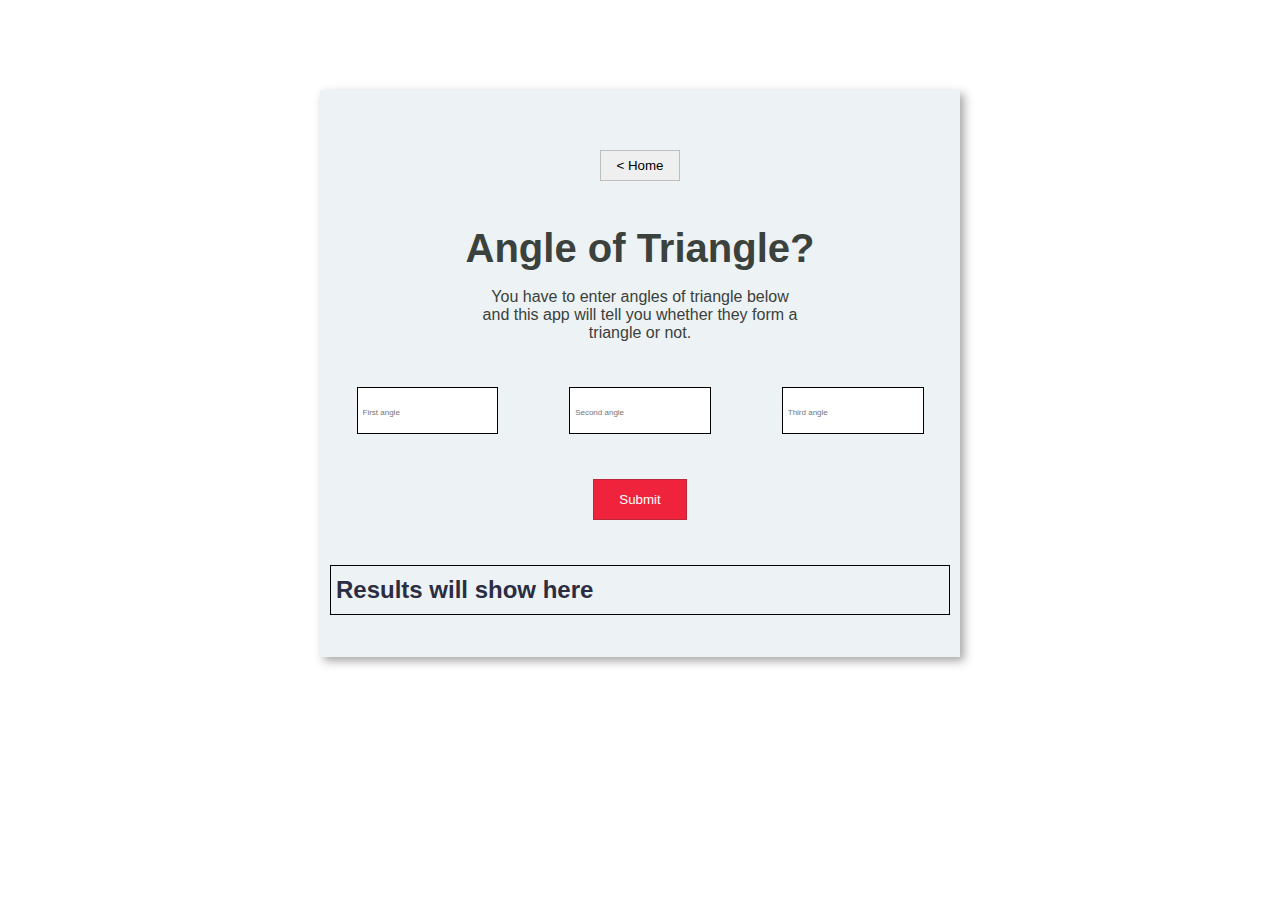
<file: games/angleoftriangle.html>
<!DOCTYPE html>
<html lang="en">
<head>
    <meta charset="UTF-8">
    <meta http-equiv="X-UA-Compatible" content="IE=edge">
    <meta name="viewport" content="width=device-width, initial-scale=1.0">
    <title>Angle of triangle game</title>
    <link rel="stylesheet" href="/styles.css">
</head>
<body>
    <div class="container">
        <div class="angleoftrainglecontainer">
            <button class="goback"><a href="/index.html"><span>&lt</span> Home</a></button>
            <h1 class="gametitle">Angle of Triangle?</h1>
        <p class="gamedescription">You have to enter angles of triangle below and this app will tell you whether they form a triangle or not.</p>
        <div class="inputs">
            <input type="number" class="angleone" min="1" placeholder="First angle">
            <input type="number" class="angletwo" min="1" placeholder="Second angle">
            <input type="number" class="anglethree" min="1" placeholder="Third angle">
        </div>
        <button class="submitangle">Submit</button>
        <h2 class="outputofangleoftriangle">Results will show here</h2>
        </div>
    </div>
    <script src="/src/angleoftriangle.js"></script>
</body>
</html>
</file>
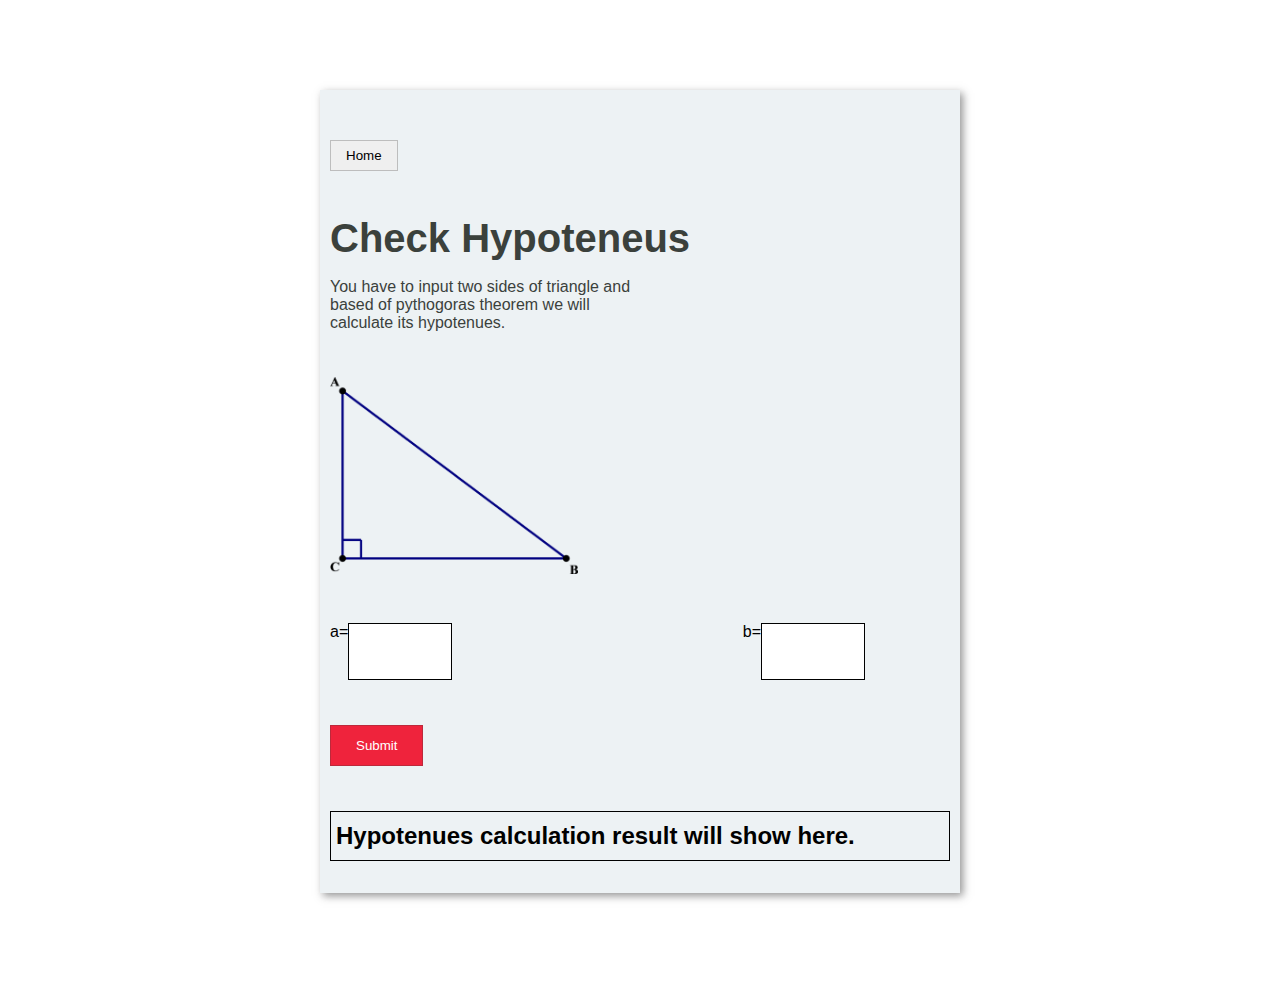
<file: games/hypotenues.html>
<!DOCTYPE html>
<html lang="en">
<head>
    <meta charset="UTF-8">
    <meta http-equiv="X-UA-Compatible" content="IE=edge">
    <meta name="viewport" content="width=device-width, initial-scale=1.0">
    <title>Check Hypotenues</title>
    <link rel="stylesheet" href="/styles.css">
</head>
<body>
    <div class="container">
        <div class="hypoteneuscontainer">
            <button class="goback"><a href="/index.html">Home</a></button>
            <h1 class="gametitle">Check Hypoteneus</h1>
            <p class="gamedescription">You have to input two sides of triangle and based of pythogoras theorem we will calculate its hypotenues.</p>
            <img src="/images/NicePng_right-triangle-png_8787326.png" alt="" class="triangleimg">
            <div class="inputs">
                <label for="aside">a=
                    <input  id="aside" type="number" class="aside input1" min="1">
                </label>
                <label for="bside">b=
                    <input  id="bside" type="number" class="bside input1" min="1">
                </label>
            </div>
            <button class="submitangle">Submit</button>
            <h2 class="outputofangleoftriangle">Hypotenues calculation result will show here.</h2>
        </div>
    </div>
    <script src="/src/checkhypoteneus.js"></script>
</body>
</html>
</file>
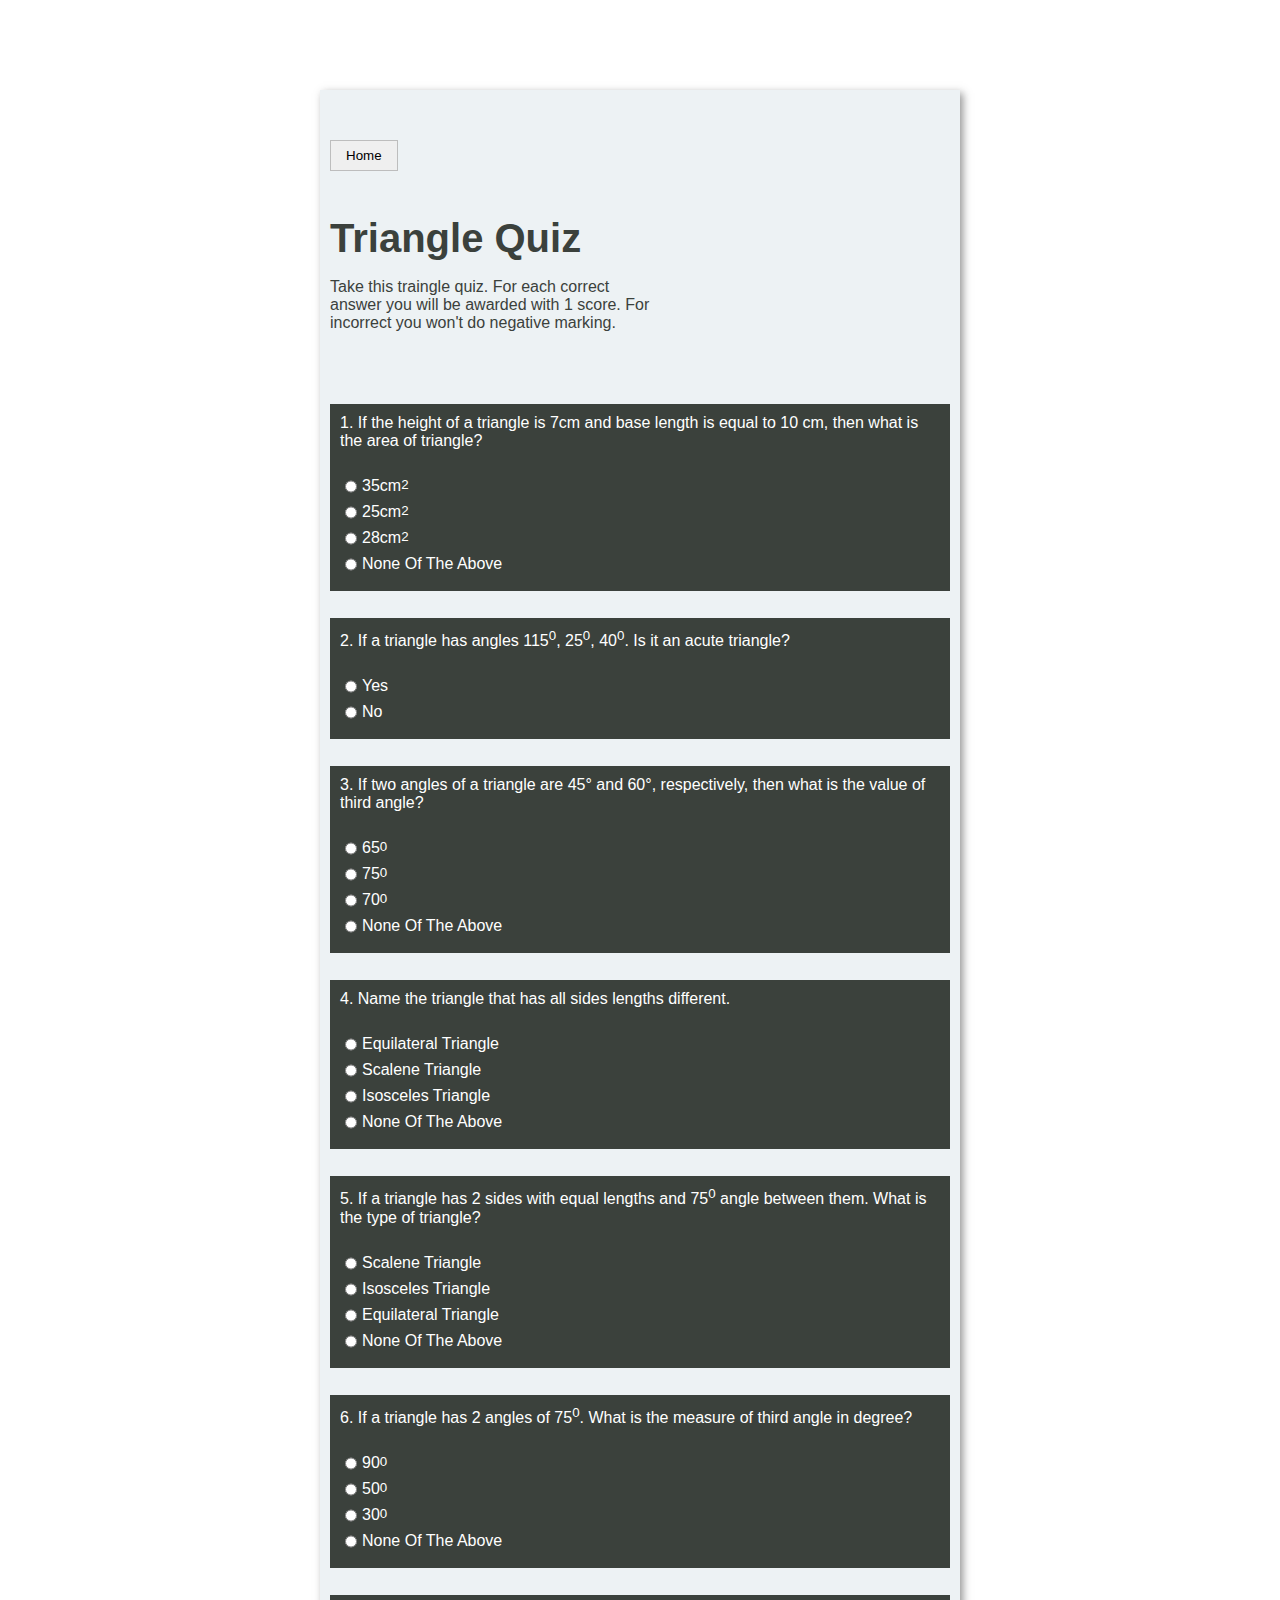
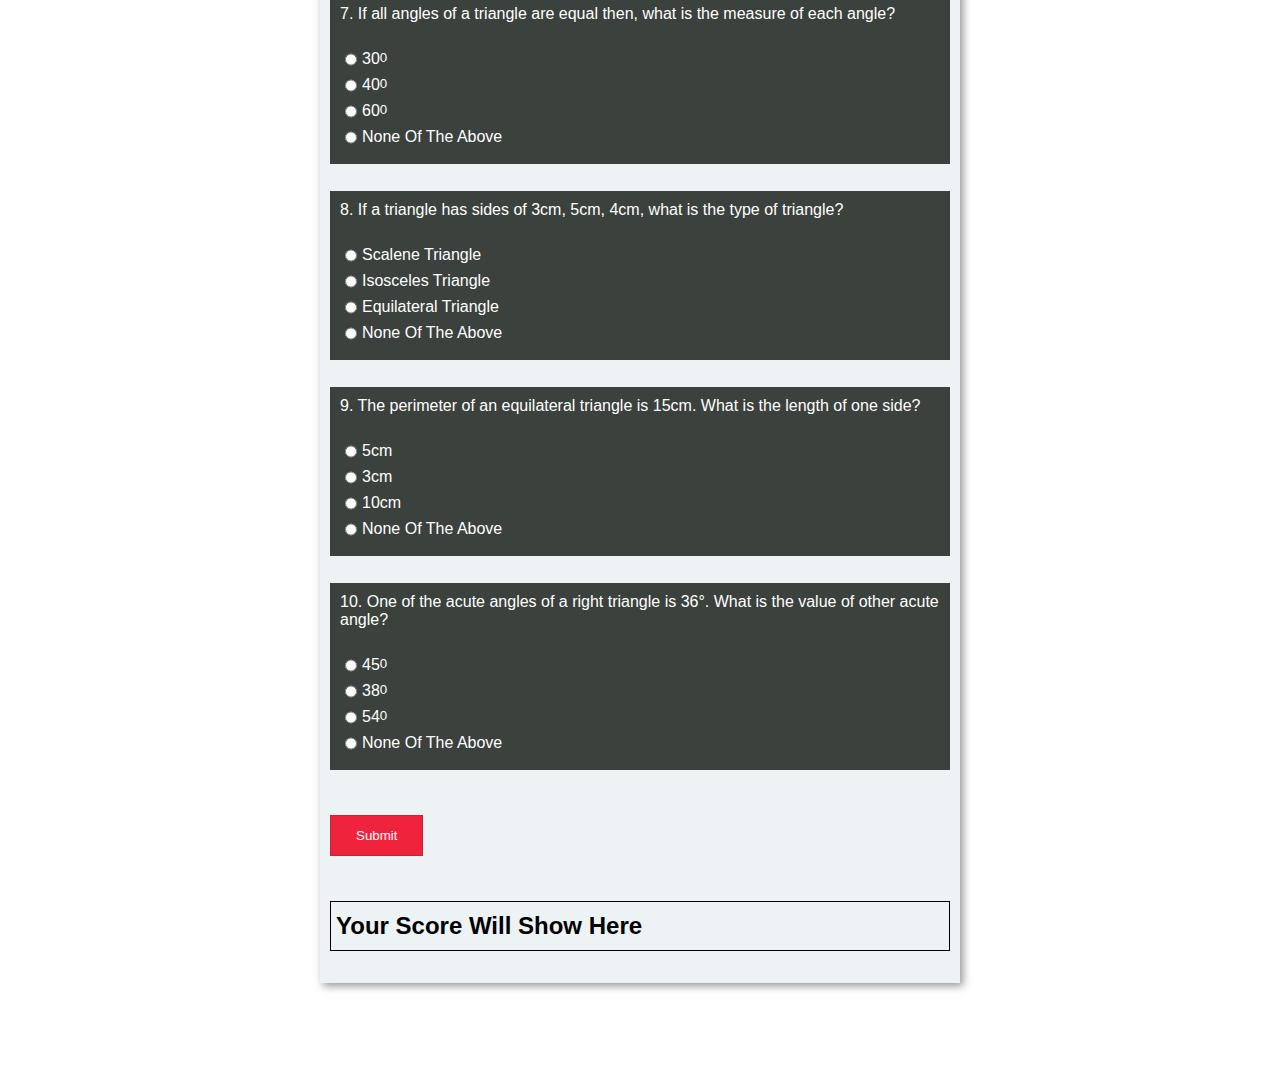
<file: games/trainglequiz.html>
<!DOCTYPE html>
<html lang="en">
<head>
    <meta charset="UTF-8">
    <meta http-equiv="X-UA-Compatible" content="IE=edge">
    <meta name="viewport" content="width=device-width, initial-scale=1.0">
    <title>Triangle quiz</title>
    <link rel="stylesheet" href="/styles.css">
</head>
<body>
    <div class="container">
        <div class="trianglequizcontainer">
            <button class="goback"><a href="/index.html">Home</a></button>
            <h1 class="gametitle">Triangle Quiz</h1>
            <p class="gamedescription">Take this traingle quiz. For each correct answer you will be awarded with 1 score. For incorrect you won't do negative marking.</p>
            
            <form class="quizform">
               <div class="question">
                   <p>1. If the height of a triangle is 7cm and base length is equal to 10 cm, then what is the area of triangle?</p>
                   <label for="q1_o1">
                      <input required type="radio" id="q1_o1" value="answer-1" name="question_1">35cm<sup>2</sup>
                   </label>
                   <label for="q1_o2">
                     <input required type="radio" id="q1_o2" value="answer-2" name="question_1">25cm<sup>2</sup>
                   </label>
                   <label for="q1_o3">
                    <input required type="radio" id="q1_o3" value="answer-3" name="question_1">28cm<sup>2</sup>
                  </label>
                  <label for="q1_o4">
                    <input required type="radio" id="q1_o4" value="answer-4" name="question_1">None Of The Above
                  </label>
               </div>

               <div class="question">
                   <p>2. If a triangle has angles 115<sup>0</sup>, 25<sup>0</sup>, 40<sup>0</sup>. Is it an acute triangle?</p>
                   <label for="q2_o1">
                    <input required type="radio" id="q2_o1" value="answer-1" name="question_2">Yes
                   </label>
                   <label for="q2_o2">
                    <input required type="radio" id="q2_o2" value="answer-2" name="question_2">No
                 </label>
               </div>

               <div class="question">
                   <p>3. If two angles of a triangle are 45° and 60°, respectively, then what is the value of third angle?</p>
                   <label for="q3_o1">
                    <input required type="radio" id="q3_o1" value="answer-1" name="question_3">65<sup>0</sup>
                   </label>
                   <label for="q3_o2">
                    <input required type="radio" id="q3_o2" value="answer-2" name="question_3">75<sup>0</sup>
                 </label>
                 <label for="q3_o3">
                    <input required type="radio" id="q3_o3" value="answer-3" name="question_3">70<sup>0</sup>
                 </label>
                 <label for="q3_o4">
                    <input required type="radio" id="q3_o4" value="answer-4" name="question_3">None Of The Above
                 </label>
               </div>

               <div class="question">
                   <p>4. Name the triangle that has all sides lengths different.</p>
                   <label for="q4_o1">
                    <input required type="radio" id="q4_o1" value="answer-1" name="question_4">Equilateral Triangle
                   </label>
                   <label for="q4_o2">
                    <input required type="radio" id="q4_o2" value="answer-2" name="question_4">Scalene Triangle
                 </label>
                 <label for="q4_o3">
                    <input required type="radio" id="q4_o3" value="answer-3" name="question_4"> Isosceles Triangle
                 </label>
                 <label for="q4_o4">
                    <input required type="radio" id="q4_o4" value="answer-4" name="question_4">None Of The Above
                 </label> 
               </div>

               <div class="question">
                   <p>5. If a triangle has 2 sides with equal lengths and 75<sup>0</sup> angle between them. What is the type of triangle?</p>
                   <label for="q5_o1">
                    <input required type="radio" id="q5_o1" value="answer-1" name="question_5">Scalene Triangle
                   </label>
                   <label for="q5_o2">
                    <input required type="radio" id="q5_o2" value="answer-2" name="question_5">Isosceles Triangle
                 </label>
                 <label for="q5_o3">
                    <input required type="radio" id="q5_o3" value="answer-3" name="question_5">Equilateral Triangle
                 </label>
                 <label for="q5_o4">
                    <input required type="radio" id="q5_o4" value="answer-4" name="question_5">None Of The Above
                 </label>
                </div>

               <div class="question">
                   <p>6. If a triangle has 2 angles of 75<sup>0</sup>. What is the measure of third angle in degree?</p>
                   <label for="q6_o1">
                    <input required type="radio" id="q6_o1" value="answer-1" name="question_6">90<sup>0</sup>
                   </label>
                   <label for="q6_o2">
                    <input required type="radio" id="q6_o2" value="answer-2" name="question_6">50<sup>0</sup>
                   </label>
                   <label for="q6_o3">
                    <input required type="radio" id="q6_o3" value="answer-3" name="question_6">30<sup>0</sup>
                   </label>
                   <label for="q6_o4">
                    <input required type="radio" id="q6_o4" value="answer-4" name="question_6">None Of The Above
                   </label>
                </div>
               <div class="question">
                   <p>7. If all angles of a triangle are equal then, what is the measure of each angle?</p>
                   <label for="q7_o1">
                    <input required type="radio" id="q7_o1" value="answer-1" name="question_7">30<sup>0</sup>
                   </label>
                   <label for="q7_o2">
                    <input required type="radio" id="q7_o2" value="answer-2" name="question_7">40<sup>0</sup>
                 </label>
                 <label for="q7_o3">
                    <input required type="radio" id="q7_o3" value="answer-3" name="question_7">60<sup>0</sup>
                 </label>
                 <label for="q7_o4">
                    <input required type="radio" id="q7_o4" value="answer-4" name="question_7">None Of The Above
                 </label>
                </div>
               <div class="question">
                   <p>8. If a triangle has sides of 3cm, 5cm, 4cm, what is the type of triangle?</p>
                   <label for="q8_o1">
                    <input required type="radio" id="q8_o1" value="answer-1" name="question_8">Scalene Triangle
                   </label>
                   <label for="q8_o2">
                    <input required type="radio" id="q8_o2" value="answer-2" name="question_8">Isosceles Triangle
                 </label>
                 <label for="q8_o3">
                    <input required type="radio" id="q8_o3" value="answer-3" name="question_8">Equilateral Triangle
                 </label>
                 <label for="q8_o4">
                    <input required type="radio" id="q8_o4" value="answer-4" name="question_8">None Of The Above
                 </label>
                </div>
               <div class="question">
                   <p>9. The perimeter of an equilateral triangle is 15cm. What is the length of one side?</p>
                   <label for="q9_o1">
                    <input required type="radio" id="q9_o1" value="answer-1" name="question_9">5cm
                   </label>
                   <label for="q9_o2">
                    <input required type="radio" id="q9_o2" value="answer-2" name="question_9">3cm
                 </label>
                 <label for="q9_o3">
                    <input required type="radio" id="q9_o3" value="answer-3" name="question_9">10cm
                 </label>
                 <label for="q9_o4">
                    <input required type="radio" id="q9_o4" value="answer-4" name="question_9">None Of The Above
                 </label>
                </div>

                <div class="question">
                    <p>10. One of the acute angles of a right triangle is 36°. What is the value of other acute angle?</p>
                    <label for="q10_o1">
                        <input required type="radio" id="q10_o1" value="answer-1" name="question_10">45<sup>0</sup>
                       </label>
                       <label for="q10_o2">
                        <input required type="radio" id="q10_o2" value="answer-2" name="question_10">38<sup>0</sup>
                     </label>
                     <label for="q10_o3">
                        <input required type="radio" id="q10_o3" value="answer-3" name="question_10">54<sup>0</sup>
                     </label>
                     <label for="q10_o4">
                        <input required type="radio" id="q10_o4" value="answer-4" name="question_10">None Of The Above
                     </label>
                </div>
                <button type ="submit" class="submitangle">Submit</button>
            </form>

            <h2 class="outputofangleoftriangle">Your Score Will Show Here</h2>
        </div>
    </div>
    <script src="/src/trianglequiz.js"></script>
</body>
</html>
</file>
<file: styles.css>
@import url('https://fonts.googleapis.com/css2?family=Barlow+Condensed:wght@800;900&display=swap');

* {
    padding: 0;
    margin: 0;
    box-sizing: border-box;
}

body {
    background-color: #fff;
    font-family: Arial, Helvetica, sans-serif;
}


/* angle of triangle game */
.container {
    width: 90vw;
    margin: 10vh auto;
}

.angleoftrainglecontainer {
    display: flex;
    flex-direction: column;
    align-items: center;
    background-color: #EDF2F4;
    padding: 15px 10px;
    box-shadow: 4px 4px 9px rgba(49, 49, 49, 0.438);
    color: #2B2D42;
}

input {
    display: inline;
    width: 25%;
    padding: 15px 5px;
    border: 1px solid black;
}

input::placeholder {
    font-size: .5rem;
}

.inputs {
    display: flex;
    flex-direction: row;
    justify-content: space-between;
    margin-top: 5vh;
}

.submitangle {
    padding: 12px 25px;
    margin: 5vh 0;
    border: 1px solid rgba(58, 57, 57, 0.274);
    background-color: #EF233C;
    color: white;
}

.goback {
    padding: 7px 15px;
    margin: 5vh 0;
    border: 1px solid rgba(58, 57, 57, 0.274);
}

.goback a {
    color: black;
    text-decoration: none;
}


.outputofangleoftriangle {
    width: 100%;
    border: 1px solid black;
    padding: 10px 5px;
    margin-bottom: 3vh;
}

.gametitle {
    font-family: Impact, Haettenschweiler, 'Arial Narrow Bold', sans-serif;
    margin-bottom: 2vh;
}

.hide {
    display: none;
}

li {
    list-style: none;
}

.question {
    background-color: #3B413C;
    padding: 10px;
    margin-top: 3vh;
    color: white;
}

.formulaone {
    padding: 10px 5px;
    text-align: left;
    margin-top: 5vh;
    width: 80%;
}

.formula {
    margin-top: 10vh;
    display: flex;
    flex-direction: column;
}

.calculateareainputs {
    display: flex;
    flex-direction: row;
    justify-content: space-between;
}

.base, .height, .firstside, .secondside, .thirdside, .bsecond, .afirst, .onlyangle, .aside, .bside {
    width: 50%;
    padding: 20px 5px;
}

.calculateareainputs {
    margin-bottom: 8vh;
}

.formulaonedisplayed {
    margin: 10vh 0;
}

.options {
    margin-top: 3vh;
    padding: 8px 15px;
    margin-right: 1vw;
}

.title {
    font-family: 'Barlow', sans-serif;
    font-size: 2.5rem;
    text-align: center;
    font-weight: 800;
    line-height: 1.1;
    color: #3B413C;
}

.gametitle {
    font-family: 'Barlow', sans-serif;
    font-size: 2.5rem;
    font-weight: 800;
    line-height: 1.1;
    color: #3B413C;
}

.gamedescription {
    color: #3B413C;
}

.quizone, .quiztwo, .quizthree, .quizfour {
    border: 1px solid black;
    padding: 25px 30px;
    width: 48%;
    height: 20vh;
    margin-left: 1px;
    margin-top: 5vh;
    box-shadow: 3px 3px 8px rgba(61, 60, 60, 0.493);
    background-color: #94D1BE;
}


.gameContainer {
    display: flex;
    flex-direction: row;
    flex-wrap: wrap;
    justify-content: space-around;
}

.gameContainer a {
    text-decoration: none;
    color: #3B413C;
    text-align: center;
}


footer {
    background-color: #DAF0EE;
}

.connect {
    text-align: center;
    padding: 10px;
    margin-top: 20vh;
}

.footerlink {
    margin-top: 3vh;
}

.footerlink a {
    margin-right: 5px;
    text-decoration: none;
    cursor: pointer;
}

.gamedescription {
    text-align: center;
}

.calculateareacontainer, .hypoteneuscontainer, .trianglequizcontainer {
    width: 90vw;
    margin: 0 auto;
    background-color: #EDF2F4;
    padding: 5px 10px;
    box-shadow: 3px 3px 8px rgba(54, 54, 54, 0.527);
}

.calculateareacontainer .gamedescription, .hypoteneuscontainer .gamedescription, .trianglequizcontainer .gamedescription {
    text-align: left;
}


.triangleimg {
    width: 40%;
    margin-top: 5vh;
}

.question p {
    margin-bottom: 3vh;
}

[type= "radio"] {
   box-sizing: border-box;
   margin: 3px 5px 10px 5px;
   width: 12px;
}

label {
    display: flex;
}

@media only screen and (min-width: 700px) {
    .container {
        width: 50vw;
    }

    .quizone, .quiztwo, .quizthree, .quizfour {
        width: 35%;
        max-height: 200px;
    }

    .gameContainer {
        width: 80%;
        margin: 10vh auto;
    }

    .gamedescription {
        width: 25vw;
    }

    .calculateareacontainer, .hypoteneuscontainer, .trianglequizcontainer{
        width: 50vw;
        margin: 0 auto;
        background-color: #EDF2F4;
        padding: 5px 10px;
        box-shadow: 3px 3px 8px rgba(54, 54, 54, 0.527);
    }

    .quizform {
        margin-top: 8vh;
    }

}
</file>
